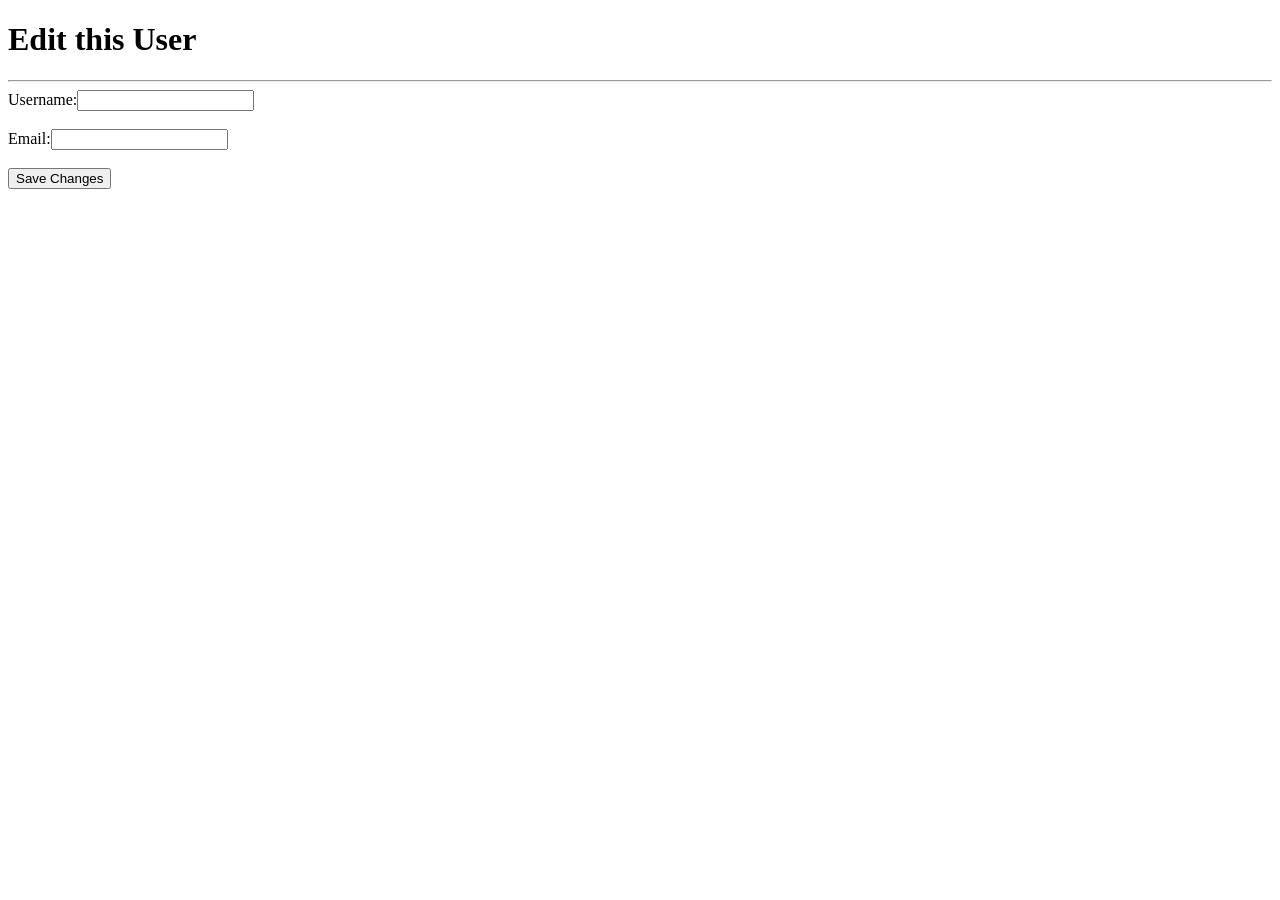
<file: src/main/resources/templates/editPage.html>
<!DOCTYPE html>
<html lang="en">
<head>
    <meta charset="UTF-8">
    <title>Edit Page</title>
</head>
<body>
<div th:insert="navbar.html"></div>
<h1>Edit this User</h1>
<hr>
<form method="post" th:action="@{/updateUser}">

  <input type="hidden" th:value="${user.getId()}" name="id">
  Username:<input type="text" th:value="${user.getUsername()}" name="username" required><br><br>
  Email:<input type="email" th:value="${user.getEmail()}" name="email" required><br><br>

  <input type="submit" value="Save Changes">

</form>

</body>
</html>
</file>
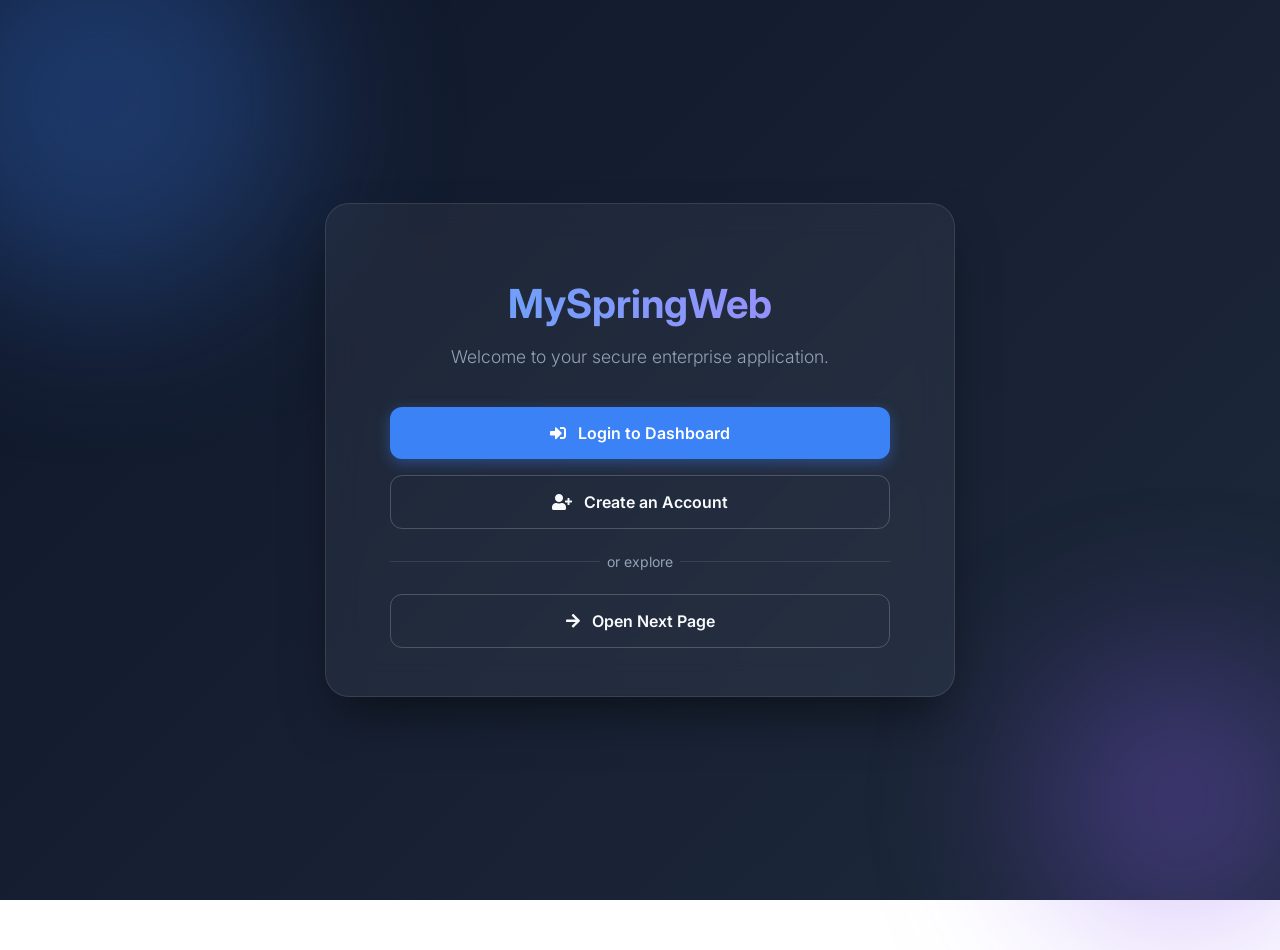
<file: src/main/resources/templates/FirstPage.html>
<!DOCTYPE html>
<html lang="en" xmlns:th="http://www.thymeleaf.org">
<head>
    <meta charset="UTF-8">
    <meta name="viewport" content="width=device-width, initial-scale=1.0">
    <title>Welcome - MySpringWeb</title>
    <!-- Modern Typography: Inter -->
    <link href="https://fonts.googleapis.com/css2?family=Inter:wght@300;400;600;700&display=swap" rel="stylesheet">
    <!-- FontAwesome for Icons -->
    <link rel="stylesheet" href="https://use.fontawesome.com/releases/v5.3.1/css/all.css">

    <style>
        :root {
            --bg-gradient: linear-gradient(135deg, #0f172a 0%, #1e293b 100%);
            --glass-bg: rgba(255, 255, 255, 0.05);
            --glass-border: rgba(255, 255, 255, 0.1);
            --text-main: #f8fafc;
            --text-muted: #94a3b8;
            --accent-primary: #3b82f6;
            --accent-hover: #2563eb;
        }

        body {
            margin: 0;
            padding: 0;
            font-family: 'Inter', sans-serif;
            background: var(--bg-gradient);
            background-size: cover;
            background-attachment: fixed;
            color: var(--text-main);
            display: flex;
            justify-content: center;
            align-items: center;
            min-height: 100vh;
            overflow: hidden;
        }

        /* Abstract shapes for background */
        .shape {
            position: absolute;
            border-radius: 50%;
            filter: blur(80px);
            z-index: -1;
            animation: float 10s infinite ease-in-out alternate;
        }
        .shape-1 {
            width: 400px;
            height: 400px;
            background: rgba(59, 130, 246, 0.3);
            top: -100px;
            left: -100px;
        }
        .shape-2 {
            width: 300px;
            height: 300px;
            background: rgba(139, 92, 246, 0.3);
            bottom: -50px;
            right: -50px;
            animation-delay: -5s;
        }

        @keyframes float {
            0% { transform: translate(0, 0) scale(1); }
            100% { transform: translate(30px, 30px) scale(1.1); }
        }

        .glass-container {
            background: var(--glass-bg);
            backdrop-filter: blur(16px);
            -webkit-backdrop-filter: blur(16px);
            border: 1px solid var(--glass-border);
            border-radius: 24px;
            padding: 3rem 4rem;
            text-align: center;
            box-shadow: 0 25px 50px -12px rgba(0, 0, 0, 0.5);
            max-width: 500px;
            width: 90%;
            transform: translateY(20px);
            opacity: 0;
            animation: slideUp 0.8s cubic-bezier(0.16, 1, 0.3, 1) forwards;
        }

        @keyframes slideUp {
            to { transform: translateY(0); opacity: 1; }
        }

        h1 {
            font-size: 2.5rem;
            font-weight: 700;
            margin-bottom: 0.5rem;
            background: linear-gradient(to right, #60a5fa, #a78bfa);
            -webkit-background-clip: text;
            -webkit-text-fill-color: transparent;
        }

        p.subtitle {
            color: var(--text-muted);
            margin-bottom: 2.5rem;
            font-size: 1.1rem;
            font-weight: 300;
        }

        .btn-group {
            display: flex;
            flex-direction: column;
            gap: 1rem;
        }

        .btn {
            display: flex;
            align-items: center;
            justify-content: center;
            gap: 0.75rem;
            text-decoration: none;
            padding: 1rem 1.5rem;
            border-radius: 12px;
            font-weight: 600;
            font-size: 1rem;
            transition: all 0.3s ease;
        }

        .btn-primary {
            background: var(--accent-primary);
            color: white;
            box-shadow: 0 4px 14px 0 rgba(59, 130, 246, 0.39);
        }

        .btn-primary:hover {
            background: var(--accent-hover);
            transform: translateY(-2px);
            box-shadow: 0 6px 20px rgba(59, 130, 246, 0.23);
        }

        .btn-outline {
            background: transparent;
            color: var(--text-main);
            border: 1px solid rgba(255,255,255,0.2);
        }

        .btn-outline:hover {
            background: rgba(255,255,255,0.1);
            border-color: rgba(255,255,255,0.3);
            transform: translateY(-2px);
        }

        .divider {
            display: flex;
            align-items: center;
            text-align: center;
            margin: 1.5rem 0;
            color: var(--text-muted);
            font-size: 0.875rem;
        }

        .divider::before,
        .divider::after {
            content: '';
            flex: 1;
            border-bottom: 1px solid var(--glass-border);
        }

        .divider:not(:empty)::before { margin-right: .5em; }
        .divider:not(:empty)::after { margin-left: .5em; }

    </style>
</head>
<body>

    <!-- Decorative background elements -->
    <div class="shape shape-1"></div>
    <div class="shape shape-2"></div>

    <div class="glass-container">
        <h1>MySpringWeb</h1>
        <p class="subtitle">Welcome to your secure enterprise application.</p>

        <div class="btn-group">
            <a th:href="@{/login}" class="btn btn-primary">
                <i class="fas fa-sign-in-alt"></i> Login to Dashboard
            </a>
            <a th:href="@{/signup}" class="btn btn-outline">
                <i class="fas fa-user-plus"></i> Create an Account
            </a>
        </div>

        <div class="divider">or explore</div>

        <a th:href="@{/nextPage}" class="btn btn-outline" style="width: 100%; box-sizing: border-box;">
            <i class="fas fa-arrow-right"></i> Open Next Page
        </a>
    </div>

</body>
</html>
</file>
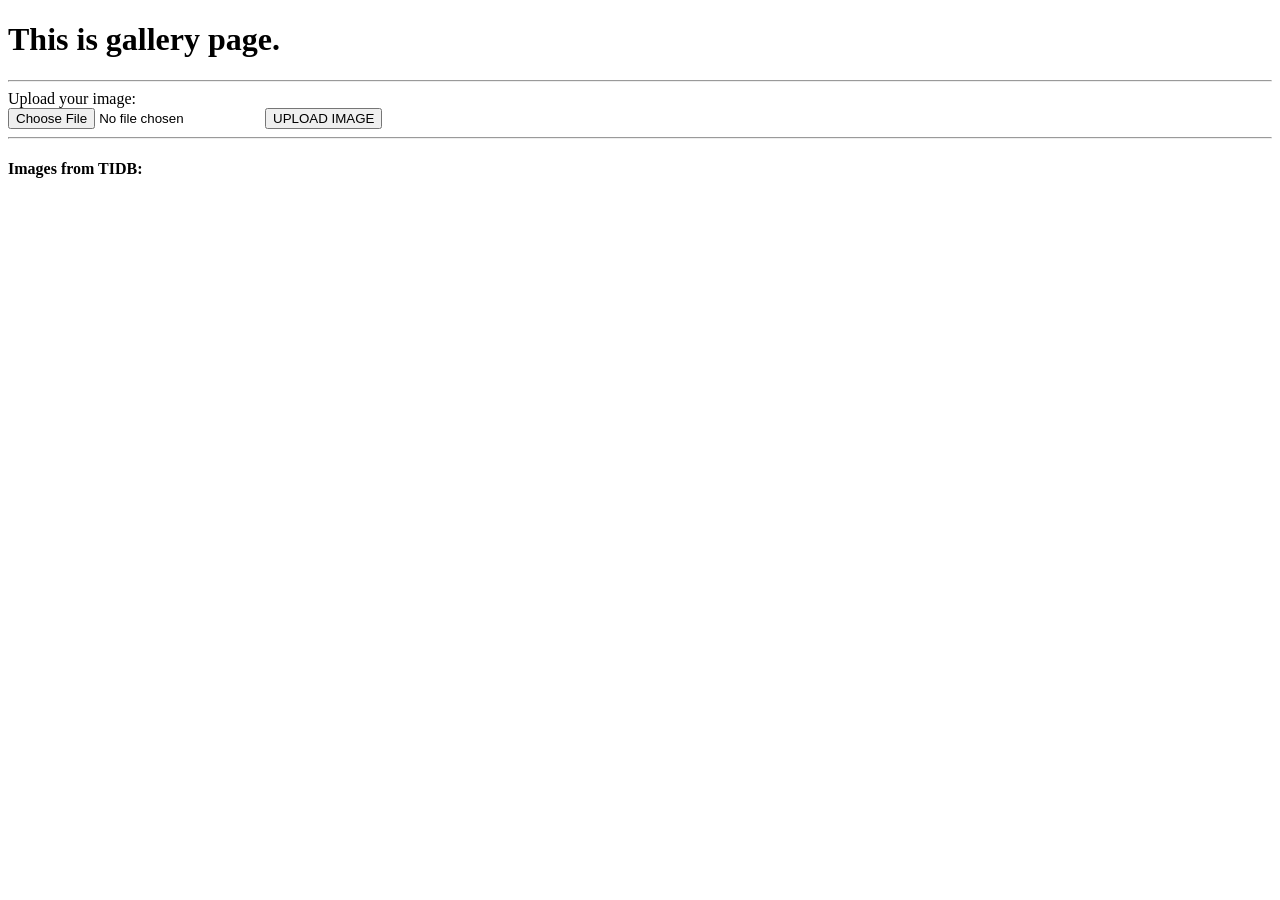
<file: src/main/resources/templates/galleryPage.html>
<!DOCTYPE html>
<html lang="en">
<head>
    <meta charset="UTF-8">
    <title>Gallery</title>
</head>
<body>
<div th:insert="navbar.html"></div>
<h1>This is gallery page.</h1>
<hr>
Upload your image:
<form method="post" action="gallery" enctype="multipart/form-data">

    <input type="file" name="image">
    <input type="submit" value="UPLOAD IMAGE">

</form>

<hr>
<h4>Images from TIDB:</h4> <br><br>

<span th:each="image:${session.totalImages}">
    <img th:src="'data:image/jpeg;base64,'+${image.getImage()}"    style="width:40%" >
</span>


</body>
</html>
</file>
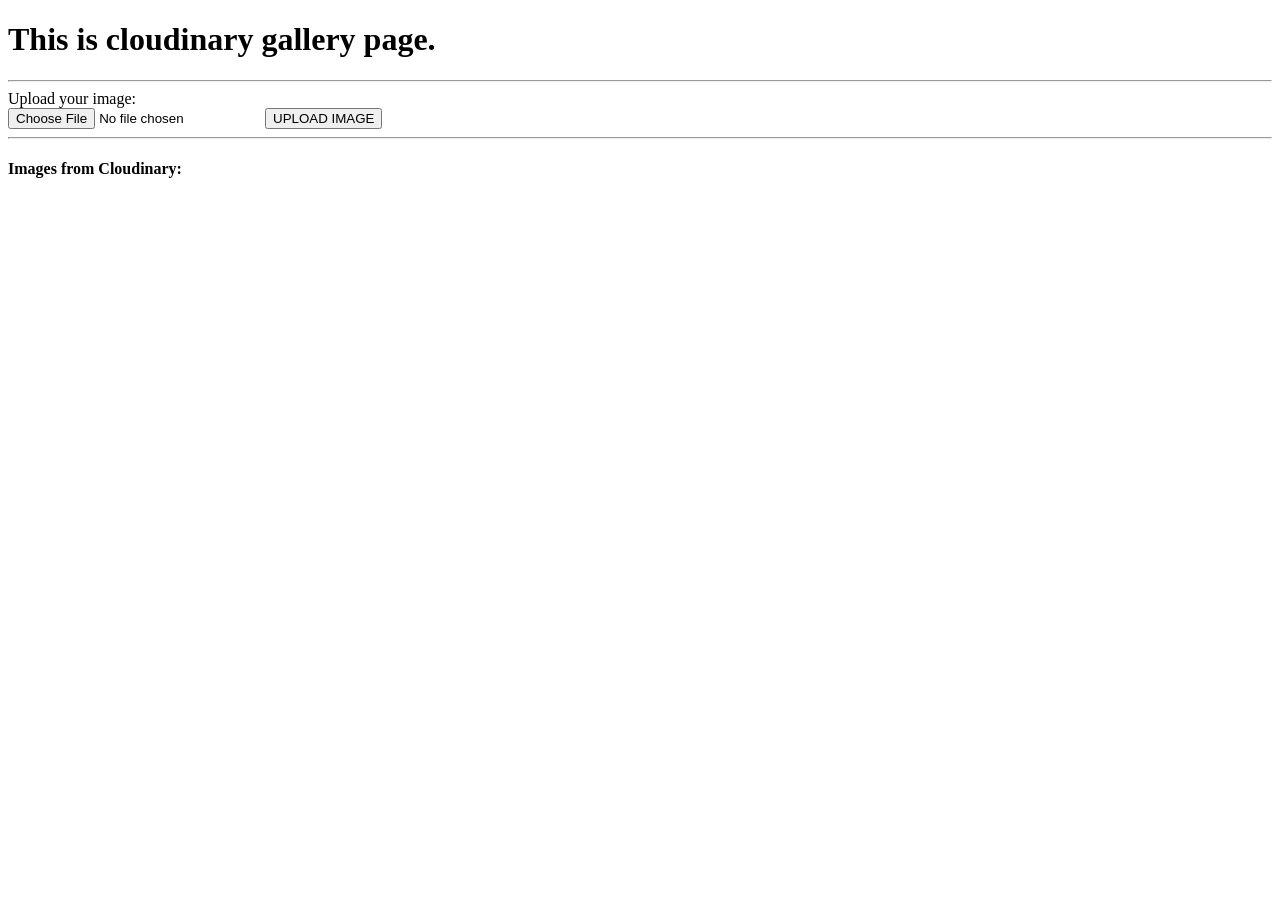
<file: src/main/resources/templates/galleryPage2.html>
<!DOCTYPE html>
<html lang="en">
<head>
    <meta charset="UTF-8">
    <title>Gallery Cloudinary</title>
</head>
<body>
<div th:insert="navbar.html"></div>
<h1>This is cloudinary gallery page.</h1>
<hr>
Upload your image:
<form method="post" action="gallery2" enctype="multipart/form-data">

    <input type="file" name="image">
    <input type="submit" value="UPLOAD IMAGE">

</form>

<hr>
<h4>Images from Cloudinary:</h4> <br><br>
<span  th:each="image:${cloudImages}">
<img th:src="${image.getImageUrl()}">

</span>

</body>
</html>
</file>
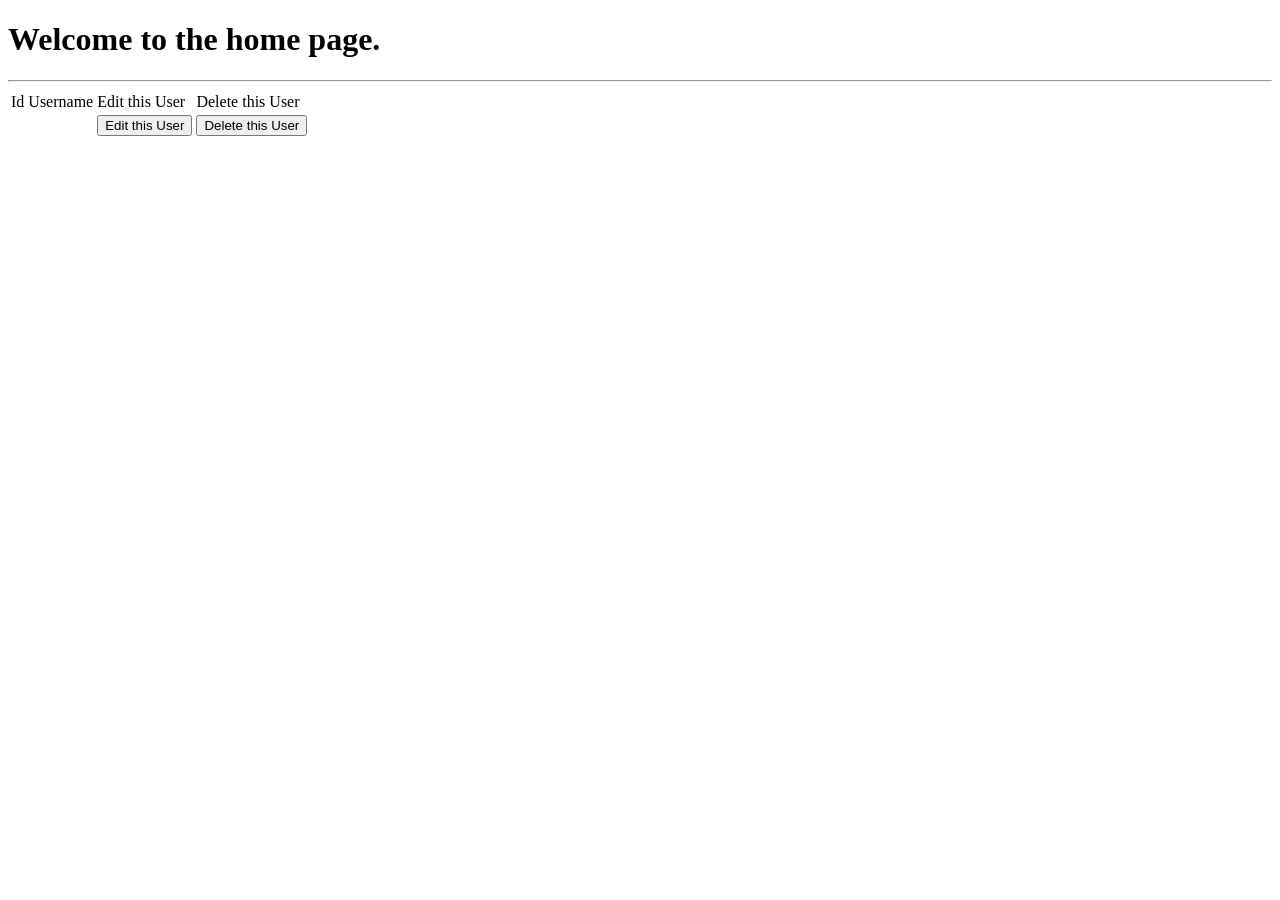
<file: src/main/resources/templates/Home.html>
<!DOCTYPE html>
<html lang="en">
<head>
    <meta charset="UTF-8">
    <title>Home Page</title>
</head>
<body>
<div th:insert="navbar.html"></div>
<h1>Welcome to the home page.</h1>
<p th:if="${message}" th:text="${message}"></p>
<hr>

<table class="table">
<tr>
    <td>Id</td>
    <td>Username</td>
    <td>Edit this User</td>
    <td>Delete this User</td>
</tr>

    <tr th:each="user:${totalUsers}">
<td th:text="${user.getId()}"></td>
<td th:text="${user.getUsername()}"></td>
        <td>
            <form method="post" th:action="@{/editUser}">
<input type="hidden" th:value="${user.getId()}" name="id">
<input type="submit" value="Edit this User">
            </form>
        </td>
        <td>
            <form method="post" th:action="@{/deleteUser}">
             <input type="hidden" th:value="${user.getId()}" name="id">
                <input type="submit" value="Delete this User">
            </form>
        </td>

    </tr>

</table>

</body>
</html>
</file>
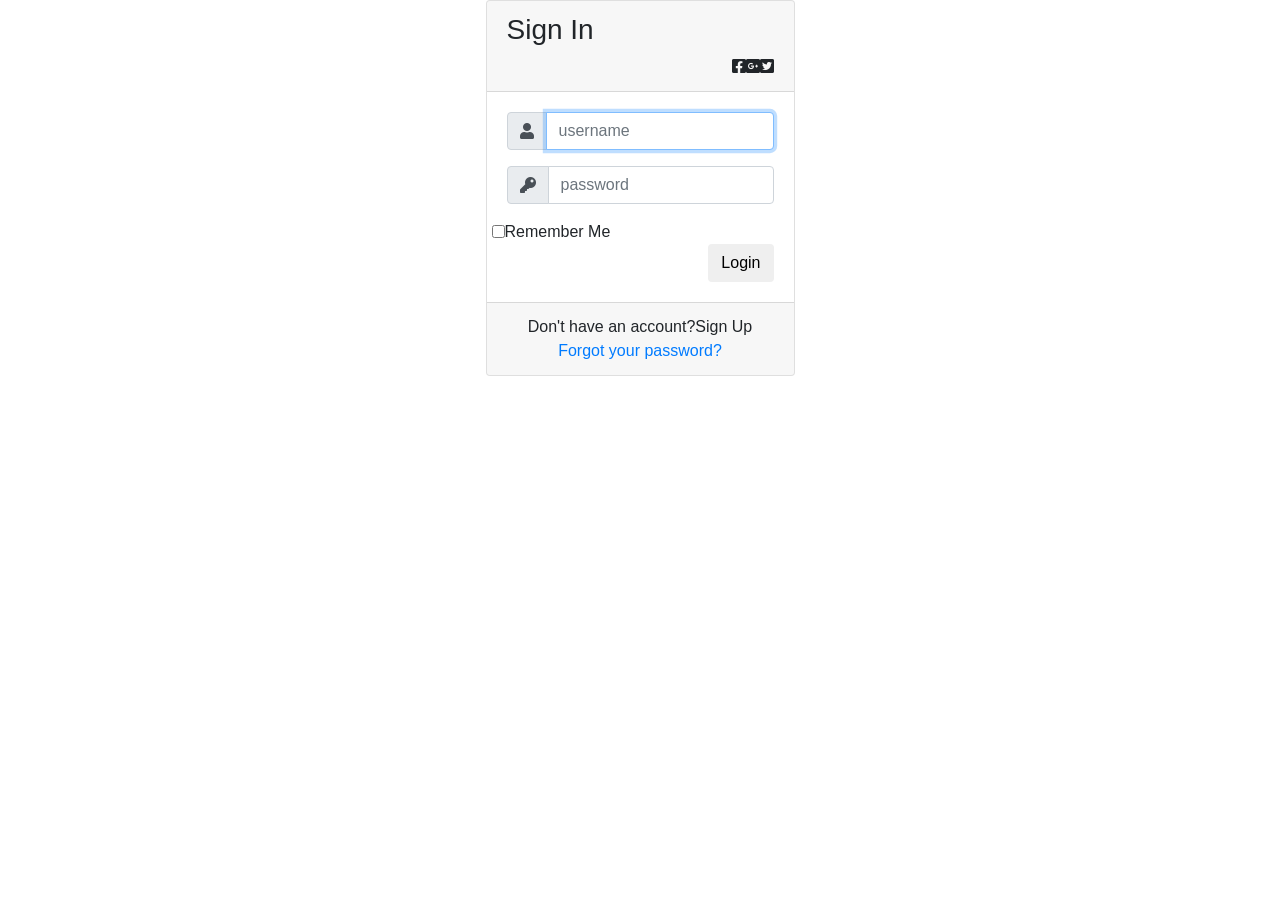
<file: src/main/resources/templates/login.html>
<!------ Include the above in your HEAD tag ---------->

<!DOCTYPE html>
<html xmlns:th="http://www.thymeleaf.org">
<head>
    <link href="//maxcdn.bootstrapcdn.com/bootstrap/4.1.1/css/bootstrap.min.css" rel="stylesheet" id="bootstrap-css">
    <script src="//maxcdn.bootstrapcdn.com/bootstrap/4.1.1/js/bootstrap.min.js"></script>
    <script src="//cdnjs.cloudflare.com/ajax/libs/jquery/3.2.1/jquery.min.js"></script>
    <title>Login Page</title>
    <!--Made with love by Mutiullah Samim -->

    <!--Bootsrap 4 CDN-->
    <link rel="stylesheet" href="https://stackpath.bootstrapcdn.com/bootstrap/4.1.3/css/bootstrap.min.css" integrity="sha384-MCw98/SFnGE8fJT3GXwEOngsV7Zt27NXFoaoApmYm81iuXoPkFOJwJ8ERdknLPMO" crossorigin="anonymous">

    <!--Fontawesome CDN-->
    <link rel="stylesheet" href="https://use.fontawesome.com/releases/v5.3.1/css/all.css" integrity="sha384-mzrmE5qonljUremFsqc01SB46JvROS7bZs3IO2EmfFsd15uHvIt+Y8vEf7N7fWAU" crossorigin="anonymous">

    <!--Custom styles-->
    <link rel="stylesheet" type="text/css" th:href="@{/css/styles.css}">
</head>
<body>
<div class="container">
    <div class="d-flex justify-content-center h-100">
        <div class="card">
            <div class="card-header">
                <h3>Sign In</h3>
                <div class="d-flex justify-content-end social_icon">
                    <span><i class="fab fa-facebook-square"></i></span>
                    <span><i class="fab fa-google-plus-square"></i></span>
                    <span><i class="fab fa-twitter-square"></i></span>
                </div>
            </div>
            <div class="card-body">
                <span th:text="${message}" style="color:red"></span>
                <span th:text="${signupSuccess}" style="color:green"></span>
                <form method="post" th:action="@{/login}">
                    <div class="input-group form-group">
                        <div class="input-group-prepend">
                            <span class="input-group-text"><i class="fas fa-user"></i></span>
                        </div>
                        <input type="text" class="form-control" placeholder="username" name="username" required autofocus>

                    </div>
                    <div class="input-group form-group">
                        <div class="input-group-prepend">
                            <span class="input-group-text"><i class="fas fa-key"></i></span>
                        </div>
                        <input type="password" class="form-control" placeholder="password" name="password" required>
                    </div>
                    <div class="row align-items-center remember">
                        <input type="checkbox">Remember Me
                    </div>
                    <div class="form-group">
                        <input type="submit" value="Login" class="btn float-right login_btn">
                    </div>
                </form>
            </div>
            <div class="card-footer">
                <div class="d-flex justify-content-center links">
                    Don't have an account?<a th:href="@{/signup}">Sign Up</a>
                </div>
                <div class="d-flex justify-content-center">
                    <a href="#">Forgot your password?</a>
                </div>
            </div>
        </div>
    </div>
</div>
</body>
</html>
</file>
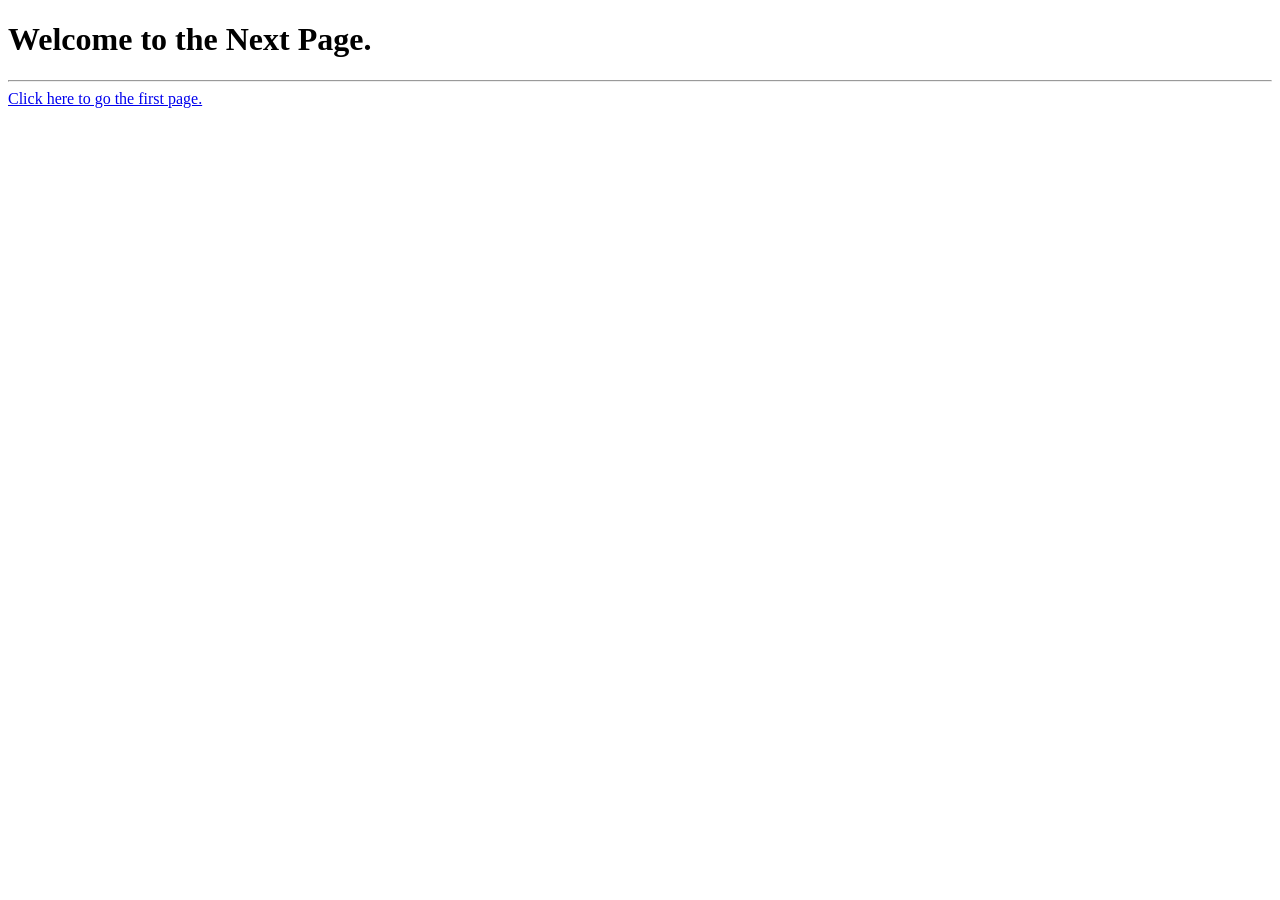
<file: src/main/resources/templates/NextPage.html>
<!DOCTYPE html>
<html lang="en">
<head>
    <meta charset="UTF-8">
    <title>Next Page</title>
</head>
<body>
<h1> Welcome to the Next Page.</h1>
<hr>
<a href="/"> Click here to go the first page.</a>
</body>
</html>
</file>
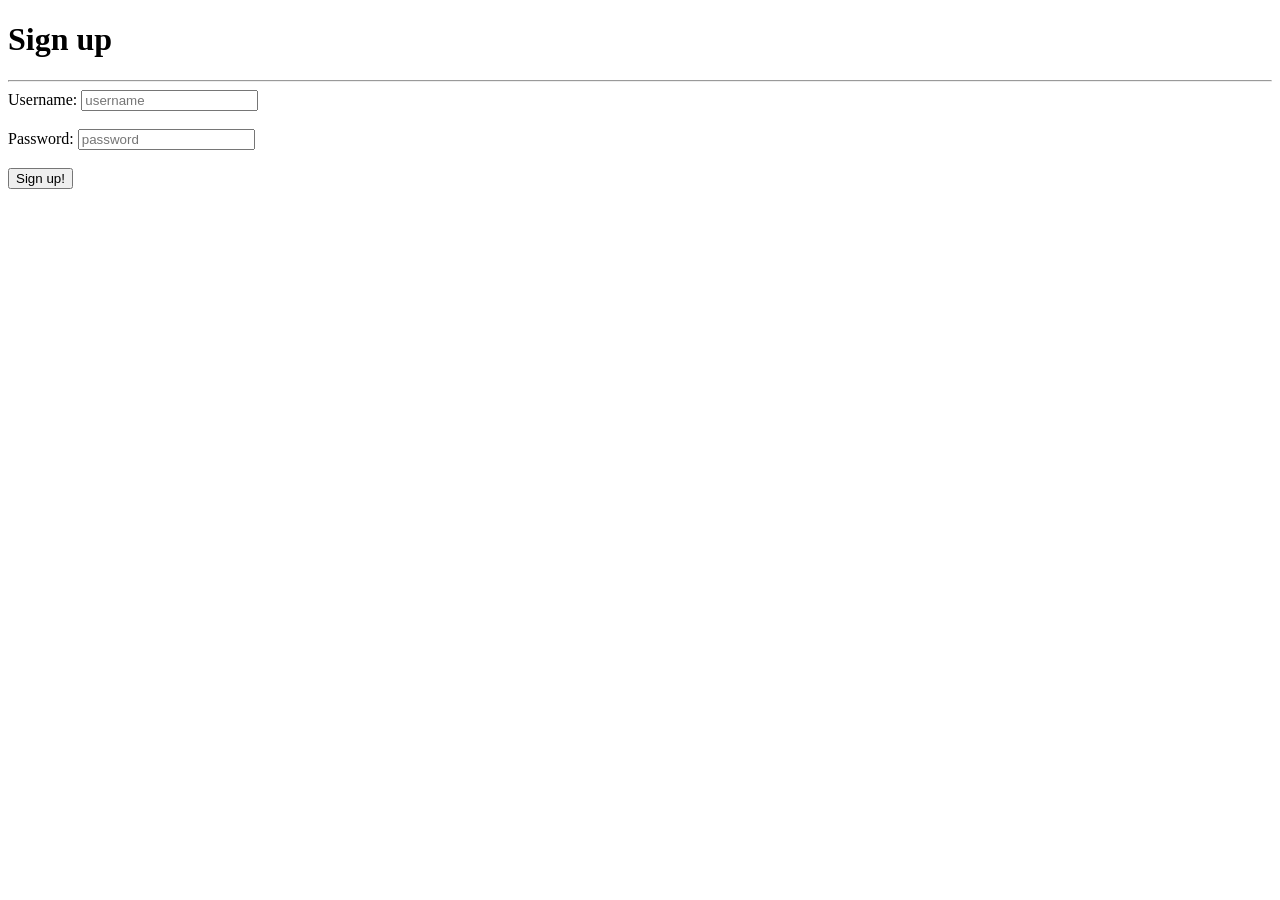
<file: src/main/resources/templates/signup.html>
<!DOCTYPE html>
<html lang="en">
<head>
    <meta charset="UTF-8">
    <title>Sign up</title>
</head>
<body>
<h1>Sign up</h1>
<hr>
<form method="post" action="signup">
    Username: <input type="text" name="username" placeholder="username" required><br><br>
    Password: <input type="password" name="password" placeholder="password" required><br><br>
    <input type="submit" value="Sign up!">
</form>
</body>
</html>
</file>
